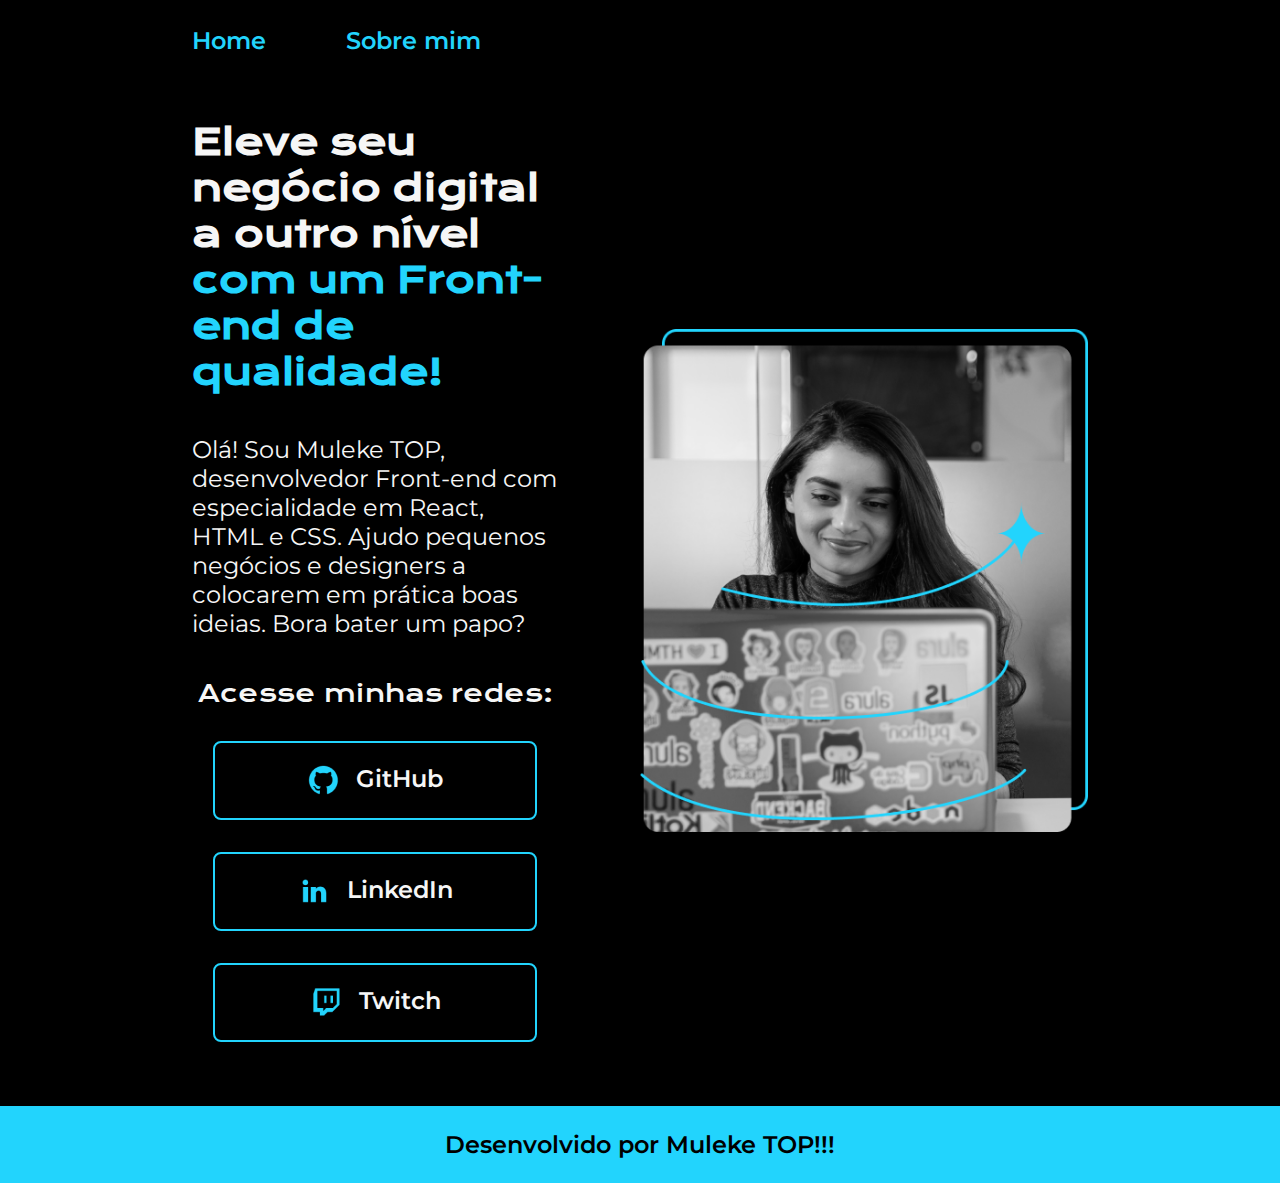
<file: index.html>
<!DOCTYPE html>
<html lang="pt-br">
    <head>
        <meta charset="UTF-8">
        <meta http-equiv="X-UA-Compatible" content="IE=edge">
        <meta name="viewport" content="width=device-width, initial-scale=1.0">
        <title>Projeto Alura</title>
        <link rel="stylesheet" href="./styles/style.css">
    </head>

    <body>
        <header class="cabecalho">
            <nav class="cabecalho__menu">
                <a class="cabecalho__menu__link" href="index.html">Home</a>
                <a class="cabecalho__menu__link" href="about.html">Sobre mim</a>
            </nav>
        </header>
        <main class="apresentacao">
            <section class="apresentacao__conteudo">
                <h1 class="apresentacao__conteudo__titulo">Eleve seu negócio digital a outro nível <strong class="titulo-destaque">com um Front-end de qualidade!</strong></h1>
                <p class="apresentacao__conteudo__texto">Olá! Sou Muleke TOP, desenvolvedor Front-end com especialidade em React, HTML e CSS. Ajudo pequenos negócios e designers a colocarem em prática boas ideias. Bora bater um papo?</p>
                <div class="apresentacao__links">
                    <h2 class="apresentacao__links__subtitulo">Acesse minhas redes:</h2>
                        <a class="apresentacao__links__navegacao" href="https://www.github.com" target=”_blank”>
                            <img src="./assets/github.png">
                            GitHub   
                        </a>
                        <a class="apresentacao__links__navegacao" href="https://www.linkedin.com/in/cristiancazsantos/" target=”_blank”>
                            <img src="./assets/linkedin.png">
                            LinkedIn   
                        </a>
                        <a class="apresentacao__links__navegacao" href="https://www.twitch.tv" target=”_blank”>
                            <img src="./assets/twitch.png">
                            Twitch
                        </a>
                </div>
            </section>
            <img class="apresentacao__imagem" src="./assets/imagem-da-guria.png" alt="Foto do Muleke TOP">
        </main>
        <footer class="rodape">
            <p>Desenvolvido por Muleke TOP!!!</p>
        </footer>
    </body>
</html>
</file>
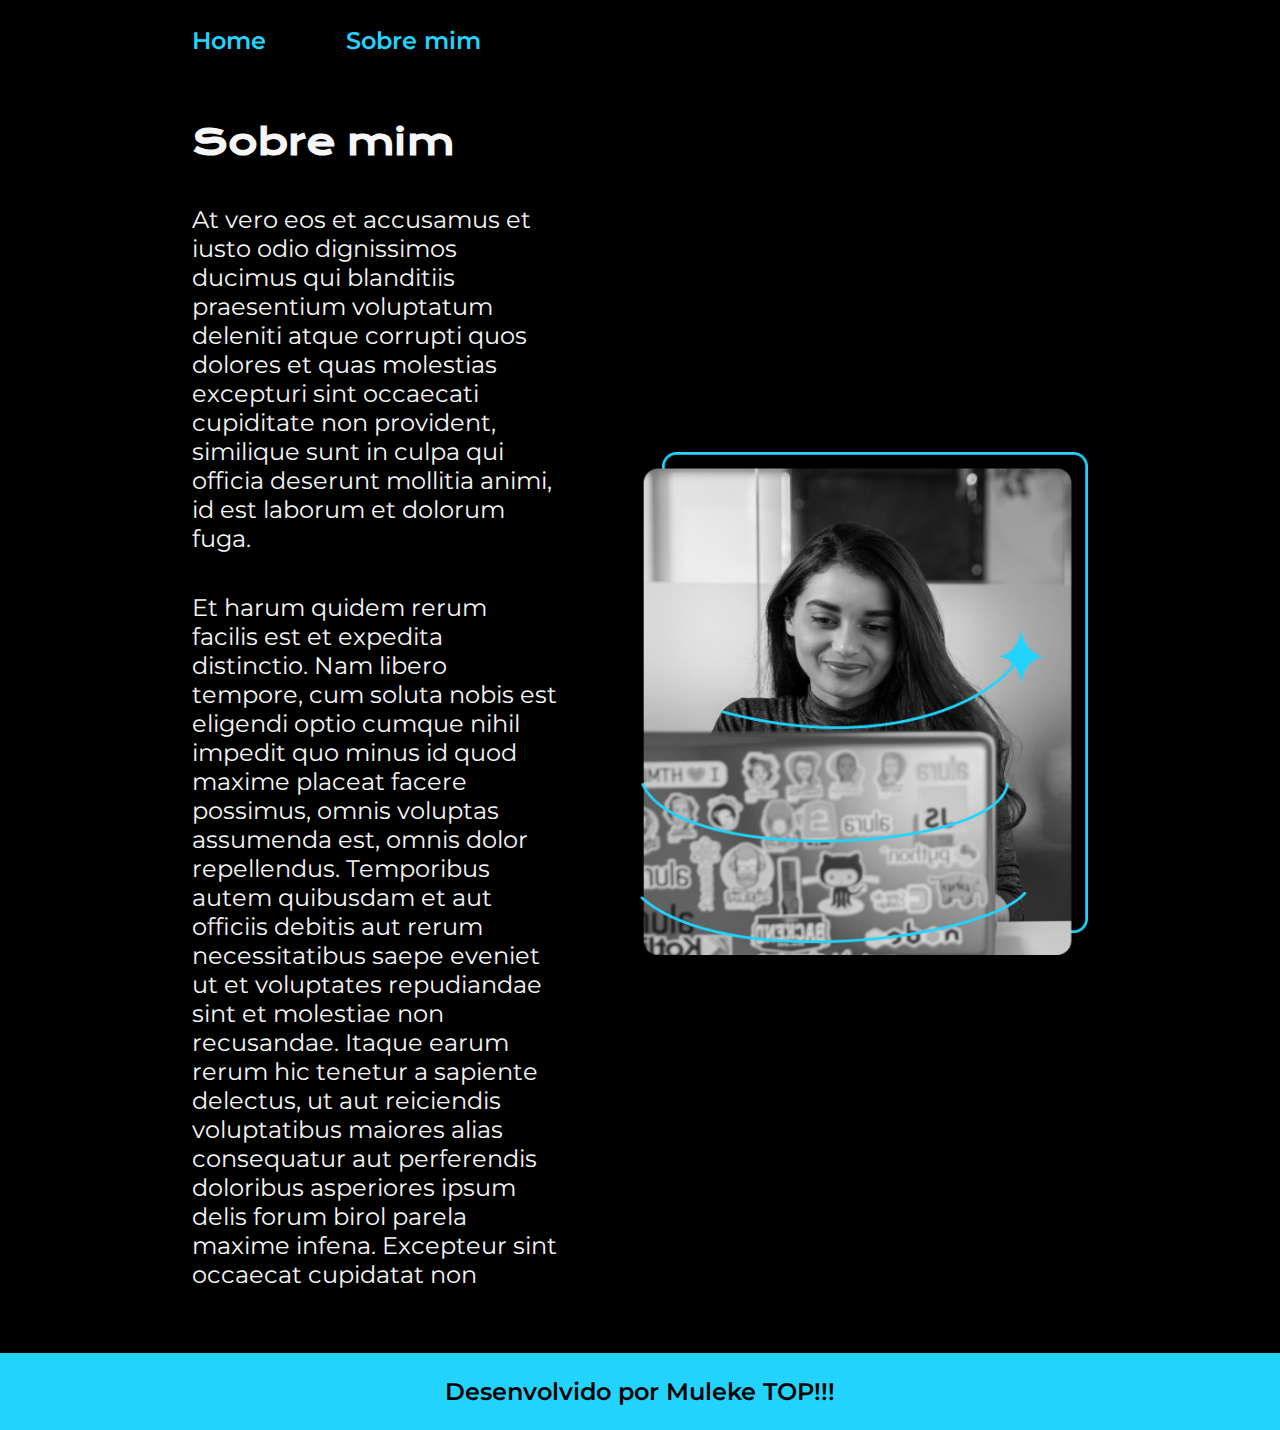
<file: about.html>
<!DOCTYPE html>
<html lang="pt-br">
    <head>
        <meta charset="UTF-8">
        <meta http-equiv="X-UA-Compatible" content="IE=edge">
        <meta name="viewport" content="width=device-width, initial-scale=1.0">
        <title>Sobre mim</title>
        <link rel="stylesheet" href="./styles/style.css">
    </head>

    <body>
        <header class="cabecalho">
            <nav class="cabecalho__menu">
                <a class="cabecalho__menu__link" href="index.html">Home</a>
                <a class="cabecalho__menu__link" href="about.html">Sobre mim</a>
            </nav>
        </header>

        <main class="apresentacao">
            <section class="apresentacao__conteudo">
                <h1 class="apresentacao__conteudo__titulo">Sobre mim</h1>
                <p class="apresentacao__conteudo__texto">At vero eos et accusamus et iusto odio dignissimos ducimus qui blanditiis praesentium voluptatum deleniti atque corrupti quos dolores et quas molestias excepturi sint occaecati cupiditate non provident, similique sunt in culpa qui officia deserunt mollitia animi, id est laborum et dolorum fuga.</p>
                <p class="apresentacao__conteudo__texto">Et harum quidem rerum facilis est et expedita distinctio. Nam libero tempore, cum soluta nobis est eligendi optio cumque nihil impedit quo minus id quod maxime placeat facere possimus, omnis voluptas assumenda est, omnis dolor repellendus. Temporibus autem quibusdam et aut officiis debitis aut rerum necessitatibus saepe eveniet ut et voluptates repudiandae sint et molestiae non recusandae. Itaque earum rerum hic tenetur a sapiente delectus, ut aut reiciendis voluptatibus maiores alias consequatur aut perferendis doloribus asperiores ipsum delis forum birol parela maxime infena. Excepteur sint occaecat cupidatat non</p>
            </section>
            <img class="apresentacao__imagem" src="./assets/imagem-da-guria.png" alt="Foto do Muleke TOP">
        </main>

        <footer class="rodape">
            <p>Desenvolvido por Muleke TOP!!!</p>
        </footer>
    </body>
</html>
</file>
<file: styles/style.css>
@import url('https://fonts.googleapis.com/css2?family=Krona+One&family=Montserrat:ital@0;1&display=swap');

@import url('https://fonts.googleapis.com/css2?family=Montserrat:ital,wght@0,600;1,600&display=swap');

:root {
    --cor-primaria: #000000;
    --cor-secundaria: #F6F6F6;
    --cor-terciaria: #22D4FD;
    --cor-hover: #272727;

    --fonte-primaria: "Krona One", sans-serif;
    --fonte-secundaria: "Montserrat", sans-serif;
}

* {
    margin: 0;
    padding: 0;
}

body {
    box-sizing: border-box;
    background-color: var(--cor-primaria);
    color: var(--cor-secundaria);
}

.cabecalho {
    padding: 2% 0% 0% 15%;
}

.cabecalho__menu {
    display: flex;
    gap: 80px;
}

.cabecalho__menu__link {
    font-family: var(--fonte-secundaria);
    font-size: 1.5rem;
    font-weight: 600;
    color: var(--cor-terciaria);
    text-decoration: none;
}

.apresentacao {
    padding: 5% 15%;
    display: flex;
    align-items: center;
    justify-content: space-between;
    gap: 82px;
}

.apresentacao__conteudo {
    width: 50%;
    display: flex;
    flex-direction: column;
    gap: 40px;
}

.apresentacao__conteudo__titulo {
    font-size: 2.25rem;
    font-family: var(--fonte-primaria);
}

.titulo-destaque {
    color: var(--cor-terciaria);
}

.apresentacao__conteudo__texto {
    font-size: 1.5rem;
    font-family: var(--fonte-secundaria);
}

.apresentacao__links {
    display: flex;
    flex-direction: column;
    justify-content: space-between;
    align-items: center;
    gap: 32px;
}

.apresentacao__links__subtitulo {
    font-family: var(--fonte-primaria);
    font-weight: 400;
    font-size: 1.5rem;
}

.apresentacao__links__navegacao {
    display: flex;
    justify-content: center;
    gap: 16px;
    width: 320px;
    text-align: center;
    border-radius: 8px;
    border: 2px solid var(--cor-terciaria);
    font-size: 1.5rem;
    font-weight: 600;    
    padding: 21.5px 0;
    text-decoration: none;
    color: var(--cor-secundaria);
    font-family: var(--fonte-secundaria);
}

.apresentacao__links__navegacao:hover {
    background-color: var(--cor-hover);
}

.apresentacao__imagem {
    width: 50%;
}

.rodape {
    padding: 24px;
    color: var(--cor-primaria);
    background-color: var(--cor-terciaria);
    text-align: center;
    font-family: var(--fonte-secundaria);
    font-size: 1.5rem;
    font-weight: 600;
}

@media (max-width: 1200px) {
    .cabecalho {
        padding: 10%;
    }

    .cabecalho__menu {
        justify-content: center;
    }

    .apresentacao {
        flex-direction: column-reverse;
        padding: 5%;
    }

    .apresentacao__conteudo {
        width: auto;
    }
}
</file>
